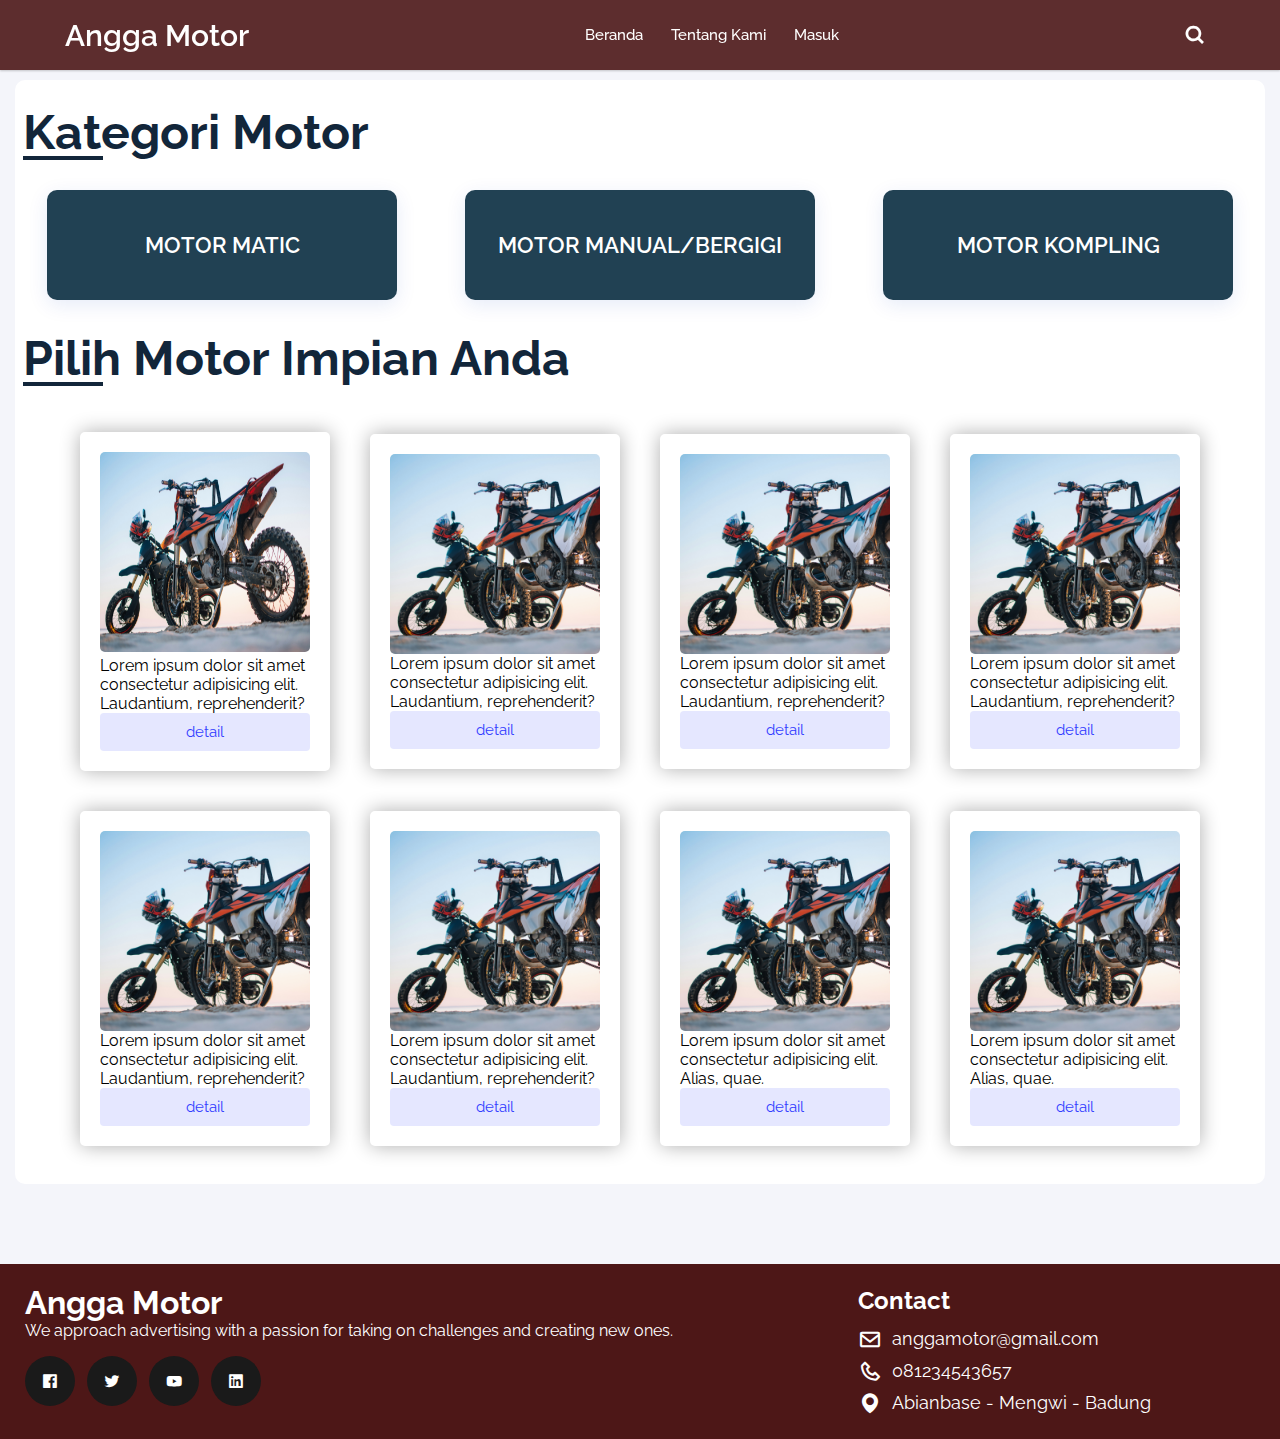
<file: index.html>
<!DOCTYPE html>
<html lang="en">
<head>
    <meta charset="UTF-8">
    <meta name="viewport" content="width=device-width, initial-scale=1.0">
    <title>Angga Motor</title>
    <!-- css style-->
    <link rel="stylesheet" href="./assets/css/style.css">
    <!-- style untuk responsive -->
     <link rel="stylesheet" href="./assets/css/responsive.css">
    <!-- boxicon untuk icon -->
    <link href='https://unpkg.com/boxicons@2.0.7/css/boxicons.min.css' rel='stylesheet'>
</head>
<body>
    <nav>
        <div class="navbar">
          <i class='bx bx-menu'></i>
          <div class="logo"><a href="#">Angga Motor</a></div>
          <div class="nav-links">
            <div class="sidebar-logo">
              <span class="logo-name">Angga Motor</span>
              <i class='bx bx-x' ></i>
            </div>
            <ul class="links">
              <li><a href="index.html">Beranda</a></li>
              <li><a href="tentangkami.html">Tentang Kami</a></li>
              <li><a href="login.html">Masuk</a></li>
            </ul>
          </div>
          <div class="search-box">
            <i class='bx bx-search'></i>
            <div class="input-box">
              <input type="text" placeholder="Cari.......">
            </div>
          </div>
        </div>
      </nav>
<!-- main product -->
      <main class="main-container">
        <div class="product-title">
            <h4>Kategori Motor</h4>
        </div>
        <div class="wrapper-category">
            <div class="box">
               <a class="text-face">
                  <span>Motor Matic</span>
               </a>
            </div>
            <div class="box">
               <div class="text-face">
                  <span>Motor Manual/Bergigi</span>
               </div>
            </div>
            <div class="box">
               <div class="text-face">
                  <span>Motor Kompling</span>
               </div>
            </div>
         </div>

         <div class="product-title">
            <h4>Pilih Motor Impian Anda</h4>
        </div>
            <div class="body-page">
                
                <div class='flex-box'>
                    <div class='card'>
                       <img class='img' src="./assets/images/1.jpg"></img>
                       <p class='title'>Lorem ipsum dolor sit amet consectetur adipisicing elit. Laudantium, reprehenderit?</p>
                       <a href='' class="detail-button">detail</a>
                    </div>
                    <div class='card'>
                       <div class='img' src="./assets/images/1.jpg"></div>
                       <p class='title'>Lorem ipsum dolor sit amet consectetur adipisicing elit. Laudantium, reprehenderit?</p>
                       <a href='' class="detail-button">detail</a>
                    </div>
                    <div class='card'>
                       <div class='img' src="./assets/images/1.jpg"></div>
                       <p class='title'>Lorem ipsum dolor sit amet consectetur adipisicing elit. Laudantium, reprehenderit?</p>
                       <a href='' class="detail-button">detail</a>
                    </div>
                    <div class='card'>
                       <div class='img' src="./assets/images/1.jpg"></div>
                       <p class='title'>Lorem ipsum dolor sit amet consectetur adipisicing elit. Laudantium, reprehenderit?</p>
                       <a href='' class="detail-button">detail</a>
                    </div>
                    <div class='card'>
                       <div class='img' src="./assets/images/1.jpg"></div>
                       <p class='title'>Lorem ipsum dolor sit amet consectetur adipisicing elit. Laudantium, reprehenderit?</p>
                       <a href='' class="detail-button">detail</a>
                    </div>
                    <div class='card'>
                       <div class='img' src="./assets/images/1.jpg"></div>
                       <p class='title'>Lorem ipsum dolor sit amet consectetur adipisicing elit. Laudantium, reprehenderit?</p>
                       <a href='' class="detail-button">detail</a>
                    </div>
                    <div class='card'>
                       <div class='img' src="./assets/images/1.jpg"></div>
                       <p class='title'>Lorem ipsum dolor sit amet consectetur adipisicing elit. Alias, quae.</p>
                       <a href='' class="detail-button">detail</a>
                    </div>
                    <div class='card'>
                       <div class='img' src="./assets/images/1.jpg"></div>
                       <p class='title'>Lorem ipsum dolor sit amet consectetur adipisicing elit. Alias, quae.</p>
                       <a href='' class="detail-button">detail</a>
                    </div>
                 </div>

                
            </div>
      </main>





<!-- footer -->
      <footer>
        <div class="footer-custom">
            <div class="footer-container">
                <div class="footer-section">
                    <div class="footer-content">
                        <div class="footer-about">
                            <div class="footer-logo">
                                <h1>Angga Motor</h1>
                            </div>
                            <p class="about-script">
                                We approach advertising with a passion for taking on challenges and creating new ones.
                            </p>
                        </div>
                        <ul class="social-content">
                            <li class="social-item">
                                <a href="#" target="_blank" class="   ">
                                    <i class='bx bxl-facebook-square'></i>
                                </a>
                            </li>
                            <li class="social-item">
                                <a href="#" target="_blank" class="">
                                    <i class='bx bxl-twitter'></i>
                                </a>
                            </li>
                            <li class="social-item">
                                <a href="#" target="_blank" class="">
                                    <i class='bx bxl-youtube'></i>
                                </a>
                            </li>
                            <li class="social-item">
                                <a href="#" target="_blank" class="">
                                    <i class='bx bxl-linkedin-square'></i>
                                </a>
                            </li>
                        </ul>
                    </div>
                    
                    <div class="footer-content">
                        <h4>Contact</h4>
                        <ul class="footer-contact">
                            <li class="femail">
                                <i class='bx bx-envelope'></i>
                                <span>anggamotor@gmail.com</span>
                            </li>
                            <li class="fphone">
                                <i class='bx bx-phone'></i>
                                <span>081234543657</span>
                            </li>
                             <li class="flocation">
                                <i class='bx bxs-map'></i>
                                <span>Abianbase - Mengwi - Badung</span>
                            </li>
                        </ul>
                    </div>
                </div>
            </div>
        </div>
    </footer>
    

      <script src="./assets/js/script.js"></script>
</body>
</html>
</file>
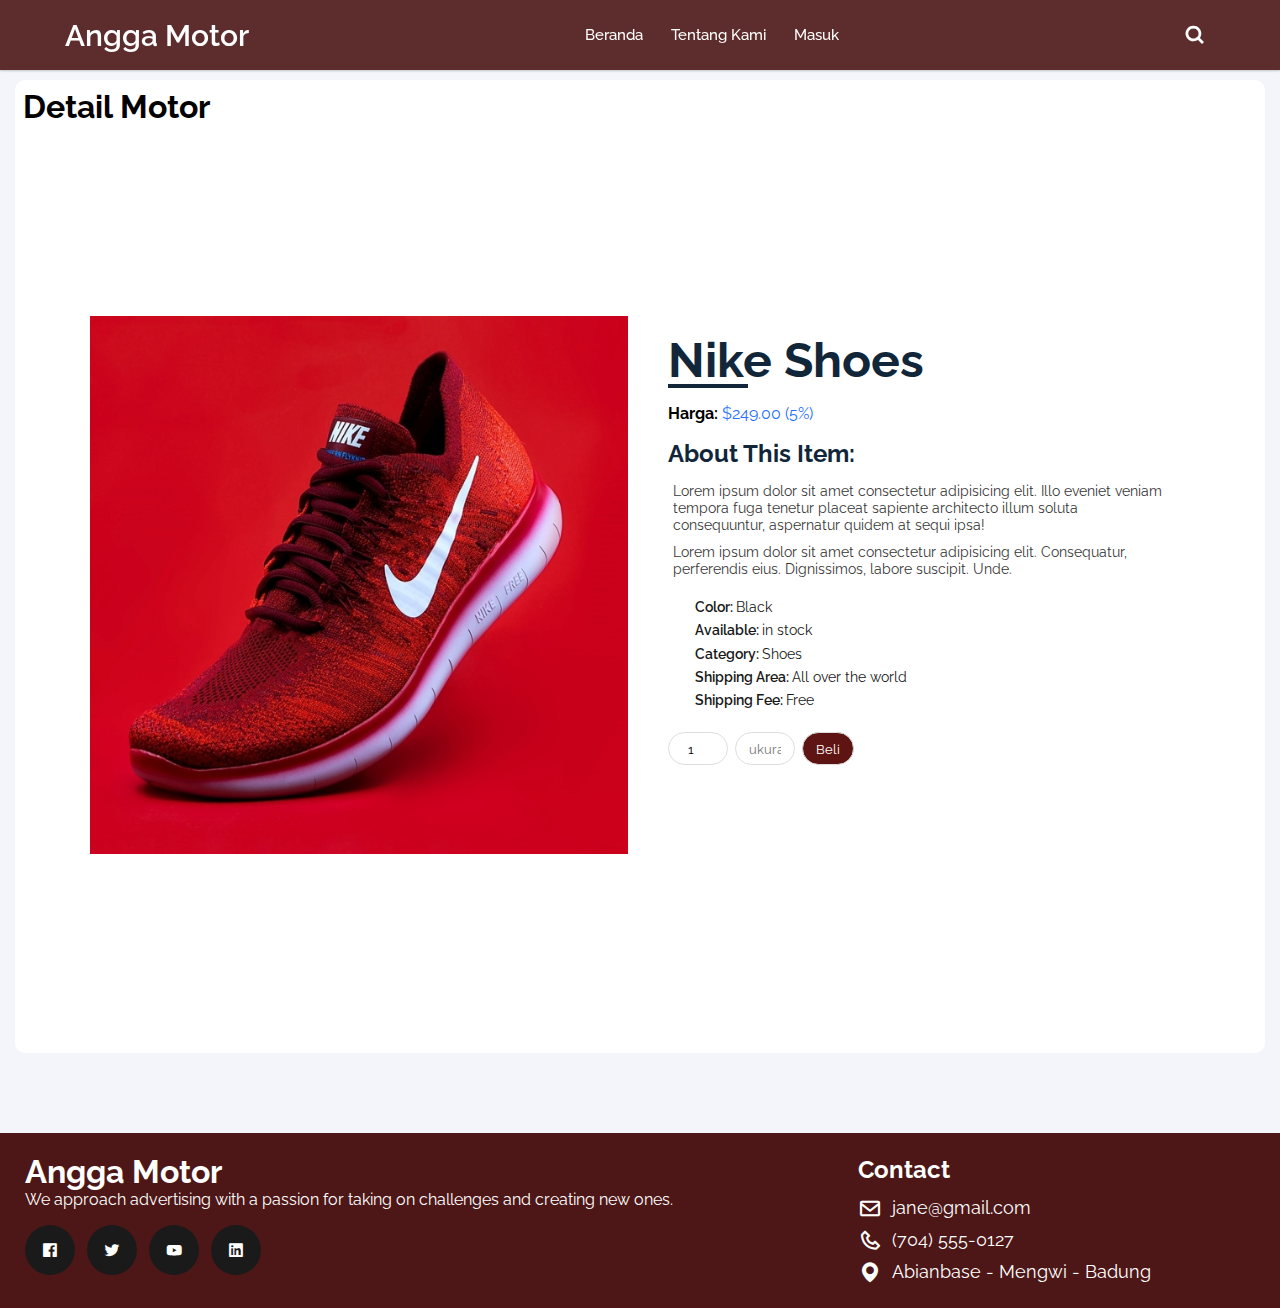
<file: detail.html>
<!DOCTYPE html>
<html lang="en">
<head>
    <meta charset="UTF-8">
    <meta name="viewport" content="width=device-width, initial-scale=1.0">
    <title>Angga Motor</title>
    <!-- css style-->
    <link rel="stylesheet" href="./assets/css/style.css">
    <!-- style untuk responsive -->
     <link rel="stylesheet" href="./assets/css/responsive.css">
    <!-- boxicon untuk icon -->
    <link href='https://unpkg.com/boxicons@2.0.7/css/boxicons.min.css' rel='stylesheet'>
</head>
<body>
    <nav>
        <div class="navbar">
          <i class='bx bx-menu'></i>
          <div class="logo"><a href="#">Angga Motor</a></div>
          <div class="nav-links">
            <div class="sidebar-logo">
              <span class="logo-name">Angga Motor</span>
              <i class='bx bx-x' ></i>
            </div>
            <ul class="links">
              <li><a href="main.html">Beranda</a></li>
              <li><a href="#">Tentang Kami</a></li>
              <li><a href="#">Masuk</a></li>
            </ul>
          </div>
          <div class="search-box">
            <i class='bx bx-search'></i>
            <div class="input-box">
              <input type="text" placeholder="Cari.......">
            </div>
          </div>
        </div>
      </nav>
<!-- main product -->
      <main class="main-container">
        <div class="tit2-title">
            <h1>Detail Motor</h1>
        </div>
        <div class="body-page">
            <div class = "card-wrapper">
                <div class = "card-content">
                  <!-- card left -->
                  <div class = "product-imgs">
                    <div class = "img-display">
                      <div class = "img-showcase">
                        <img src = "./assets/images/shoe_1.jpg" alt = "shoe image" class="product-image">
                        <img src = "./assets/images/shoe_2.jpg" alt = "shoe image" class="product-image">
                        <img src = "./assets/images/shoe_3.jpg" alt = "shoe image" class="product-image">
                        <img src = "./assets/images/shoe_4.jpg" alt = "shoe image" class="product-image">
                      </div>
                    </div>
                  </div>
                  <!-- card right -->
                  <div class = "product-content">
                    <h2 class = "product-title">nike shoes</h2>
                    <div class = "product-price">
                      <p class = "new-price">Harga: <span>$249.00 (5%)</span></p>
                    </div>
          
                    <div class = "product-detail">
                      <h2>about this item: </h2>
                      <p>Lorem ipsum dolor sit amet consectetur adipisicing elit. Illo eveniet veniam tempora fuga tenetur placeat sapiente architecto illum soluta consequuntur, aspernatur quidem at sequi ipsa!</p>
                      <p>Lorem ipsum dolor sit amet consectetur adipisicing elit. Consequatur, perferendis eius. Dignissimos, labore suscipit. Unde.</p>
                      <ul>
                        <li>Color: <span>Black</span></li>
                        <li>Available: <span>in stock</span></li>
                        <li>Category: <span>Shoes</span></li>
                        <li>Shipping Area: <span>All over the world</span></li>
                        <li>Shipping Fee: <span>Free</span></li>
                      </ul>
                    </div>
          
                    <div class = "purchase-info">
                      <input type = "number" min = "0" value = "1">
                      <input type = "text" placeholder="ukuran">
                      <button type = "button" class = "btn">
                        Beli<i class = "fas fa-shopping-cart"></i>
                      </button>
                     
                    </div>
                  </div>
                </div>
              </div>
          
        </div>
      </main>


<!-- footer -->
      <footer>
        <div class="footer-custom">
            <div class="footer-container">
                <div class="footer-section">
                    <div class="footer-content">
                        <div class="footer-about">
                            <div class="footer-logo">
                                <h1>Angga Motor</h1>
                            </div>
                            <p class="about-script">
                                We approach advertising with a passion for taking on challenges and creating new ones.
                            </p>
                        </div>
                        <ul class="social-content">
                            <li class="social-item">
                                <a href="#" target="_blank" class="   ">
                                    <i class='bx bxl-facebook-square'></i>
                                </a>
                            </li>
                            <li class="social-item">
                                <a href="#" target="_blank" class="">
                                    <i class='bx bxl-twitter'></i>
                                </a>
                            </li>
                            <li class="social-item">
                                <a href="#" target="_blank" class="">
                                    <i class='bx bxl-youtube'></i>
                                </a>
                            </li>
                            <li class="social-item">
                                <a href="#" target="_blank" class="">
                                    <i class='bx bxl-linkedin-square'></i>
                                </a>
                            </li>
                        </ul>
                    </div>
                    
                    <div class="footer-content">
                        <h4>Contact</h4>
                        <ul class="footer-contact">
                            <li class="femail">
                                <i class='bx bx-envelope'></i>
                                <span>jane@gmail.com</span>
                            </li>
                            <li class="fphone">
                                <i class='bx bx-phone'></i>
                                <span>(704) 555-0127</span>
                            </li>
                             <li class="flocation">
                                <i class='bx bxs-map'></i>
                                <span>Abianbase - Mengwi - Badung</span>
                            </li>
                        </ul>
                    </div>
                </div>
            </div>
        </div>
    </footer>
    

      <script src="./assets/js/script.js"></script>
</body>
</html>
</file>
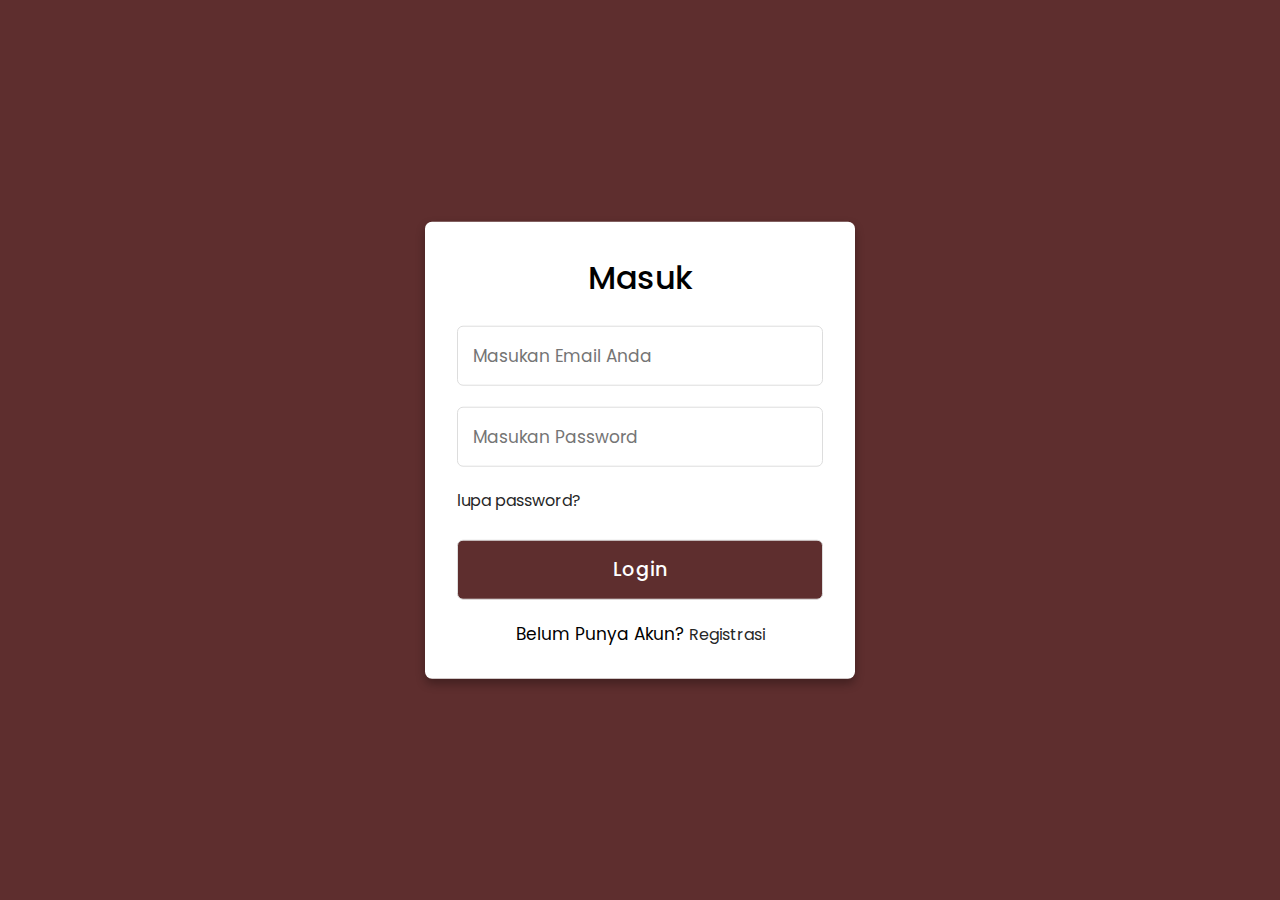
<file: login.html>
<!DOCTYPE html>
<html lang="en">
<head>
    <meta charset="UTF-8">
    <meta name="viewport" content="width=device-width, initial-scale=1.0">
    <title>Document</title>
    <link rel="stylesheet" href="./assets/css/login.css">
    <!-- link ke unicons -->
    <link rel="stylesheet" href="https://unicons.iconscout.com/release/v4.0.0/css/line.css" />
</head>
<body>  
    <div class="container">
        <input type="checkbox" id="check">
        <div class="login form">
          <header>Masuk</header>
          <form action="#">
            <input type="text" placeholder="Masukan Email Anda">
            <input type="password" placeholder="Masukan Password">
            <a href="#">lupa password?</a>
            <input type="button" class="button" value="Login">
          </form>
          <div class="signup">
            <span class="signup">Belum Punya Akun?
             <label for="check"><a href="registrasi.html">Registrasi</a></label>
            </span>
          </div>
        </div>
    </div>




    <script src="./assets/js/script.js"></script>
</body>
</html>
</file>
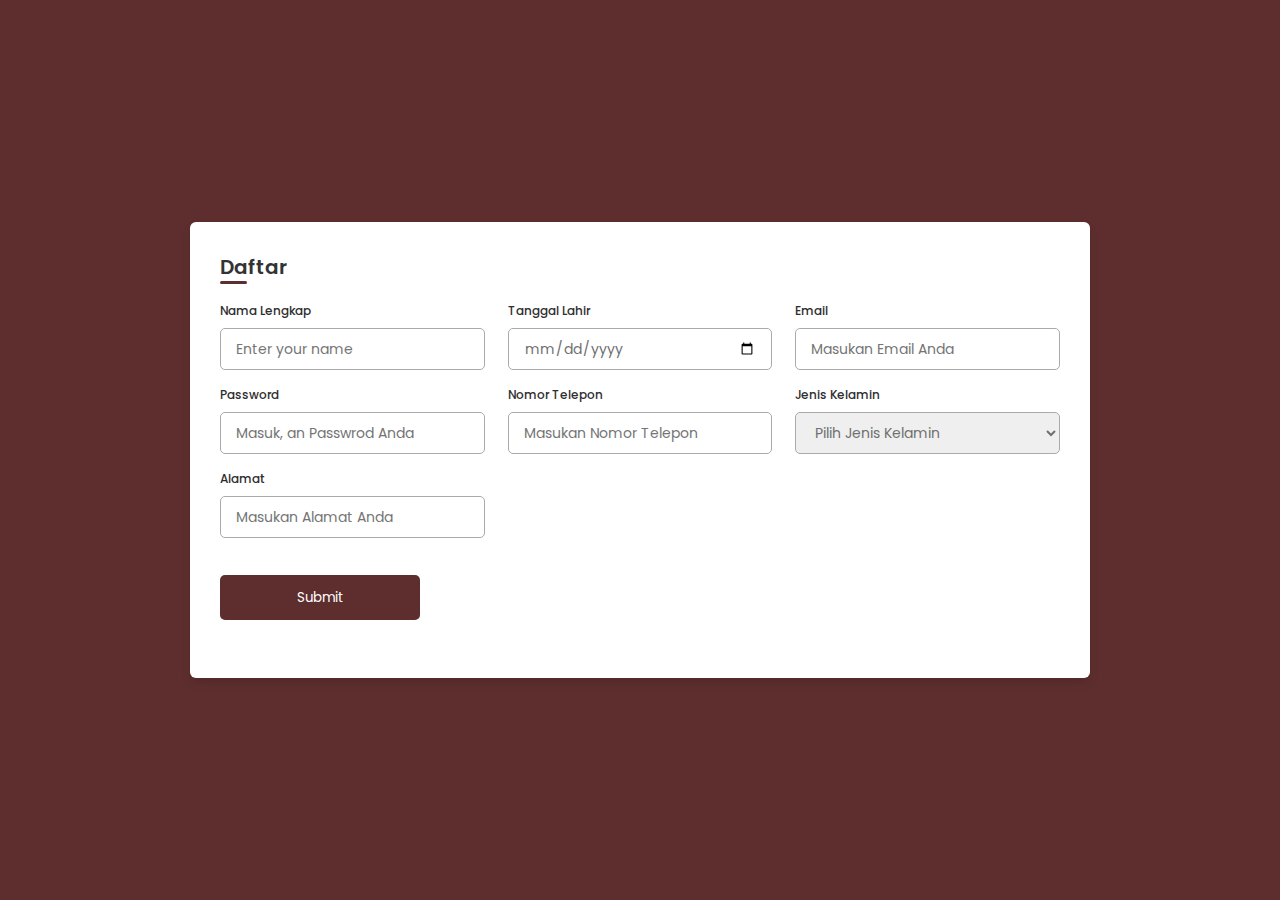
<file: registrasi.html>
<!DOCTYPE html>
<html lang="en">
<head>
    <meta charset="UTF-8">
    <meta name="viewport" content="width=device-width, initial-scale=1.0">
    <title>Document</title>
    <link rel="stylesheet" href="./assets/css/register.css">
    <!-- link ke unicons -->
    <link rel="stylesheet" href="https://unicons.iconscout.com/release/v4.0.0/css/line.css" />
</head>
<body>  
    <div class="container">
        <header>Daftar</header>
        <form action="#">
            <div class="form first">
                <div class="details ">
                    <div class="fields">
                        <div class="input-field">
                            <label>Nama Lengkap</label>
                            <input type="text" placeholder="Enter your name" required>
                        </div>

                        <div class="input-field">
                            <label>Tanggal Lahir</label>
                            <input type="date" placeholder="Enter birth date" required>
                        </div>

                        <div class="input-field">
                            <label>Email</label>
                            <input type="text" placeholder="Masukan Email Anda" required>
                        </div>
                        <div class="input-field">
                            <label>Password</label>
                            <input type="password" placeholder="Masuk, an Passwrod Anda" required>
                        </div>

                        <div class="input-field">
                            <label>Nomor Telepon</label>
                            <input type="number" placeholder="Masukan Nomor Telepon" required>
                        </div>

                        <div class="input-field">
                            <label>Jenis Kelamin</label>
                            <select required>
                                <option disabled selected>Pilih Jenis Kelamin</option>
                                <option>Pria</option>
                                <option>Wanita</option>
                            </select>
                        </div>

                        <div class="input-field">
                            <label>Alamat</label>
                            <input type="text" placeholder="Masukan Alamat Anda" required>
                        </div>
                    </div>
                </div>

                    <button class="nextBtn">
                        <span class="btnText">Submit</span>
                    </button>
                
            </div> 
                </div> 
            </div>
        </form>
    </div>
    





    <script src="./assets/js/script.js"></script>
</body>
</html>
</file>
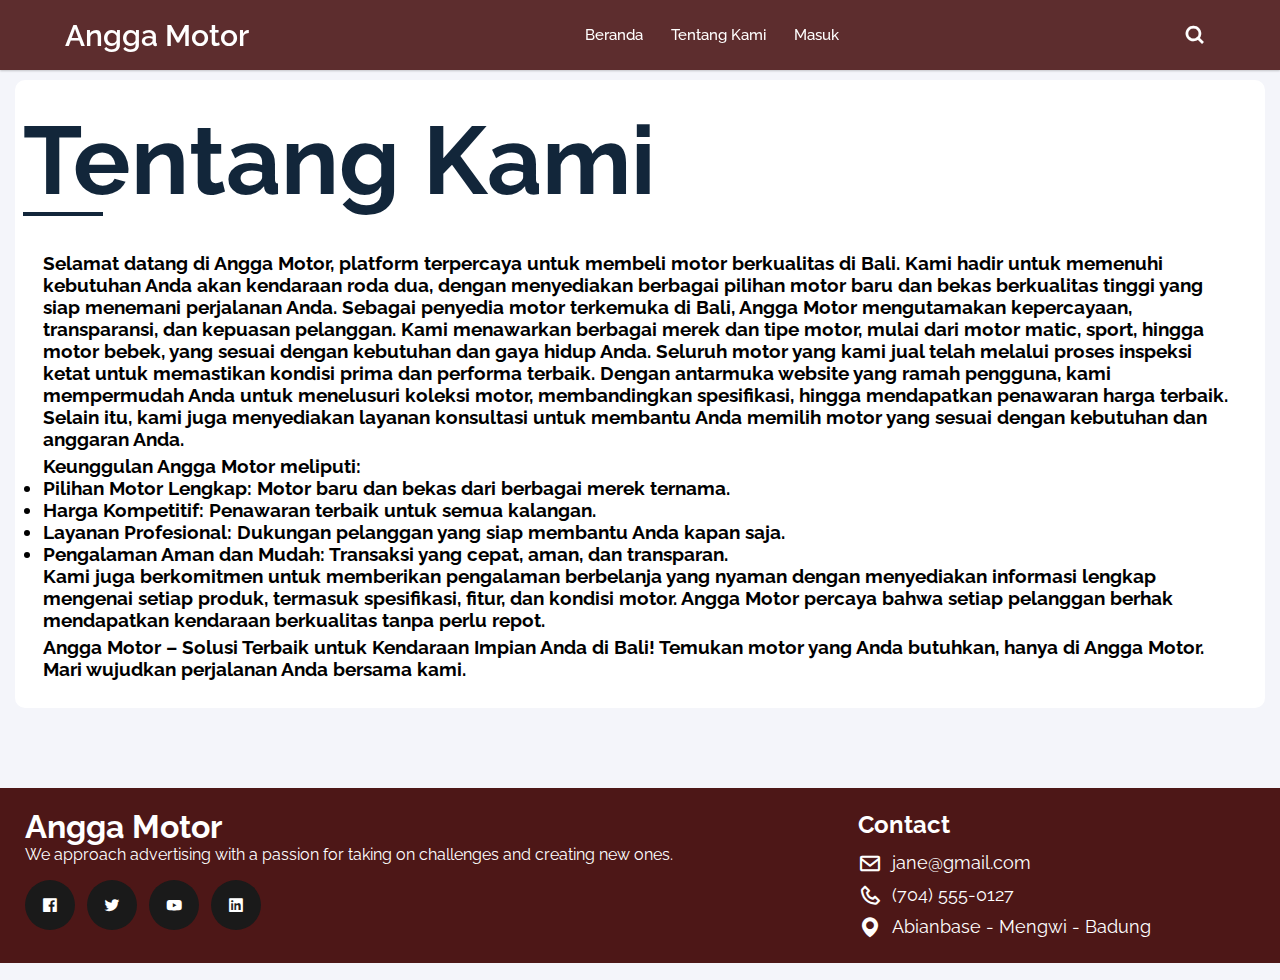
<file: tentangkami.html>
<!DOCTYPE html>
<html lang="en">
<head>
    <meta charset="UTF-8">
    <meta name="viewport" content="width=device-width, initial-scale=1.0">
    <title>Angga Motor</title>
    <!-- css style-->
    <link rel="stylesheet" href="./assets/css/style.css">
    <!-- style untuk responsive -->
     <link rel="stylesheet" href="./assets/css/responsive.css">
    <!-- boxicon untuk icon -->
    <link href='https://unpkg.com/boxicons@2.0.7/css/boxicons.min.css' rel='stylesheet'>
</head>
<body>
    <nav>
        <div class="navbar">
          <i class='bx bx-menu'></i>
          <div class="logo"><a href="#">Angga Motor</a></div>
          <div class="nav-links">
            <div class="sidebar-logo">
              <span class="logo-name">Angga Motor</span>
              <i class='bx bx-x' ></i>
            </div>
            <ul class="links">
              <li><a href="main.html">Beranda</a></li>
              <li><a href="#">Tentang Kami</a></li>
              <li><a href="#">Masuk</a></li>
            </ul>
          </div>
          <div class="search-box">
            <i class='bx bx-search'></i>
            <div class="input-box">
              <input type="text" placeholder="Cari.......">
            </div>
          </div>
        </div>
      </nav>
<!-- main product -->
      <main class="main-container">
        <div class="product-title">
            <h1>Tentang Kami</h1>
        </div>
            <div class="body-page">
                <div class="container-tentang">
                    <h3 class="tentangkami">Selamat datang di Angga Motor, platform terpercaya untuk membeli motor berkualitas di Bali. Kami hadir untuk memenuhi kebutuhan Anda akan kendaraan roda dua, dengan menyediakan berbagai pilihan motor baru dan bekas berkualitas tinggi yang siap menemani perjalanan Anda.
                        Sebagai penyedia motor terkemuka di Bali, Angga Motor mengutamakan kepercayaan, transparansi, dan kepuasan pelanggan. Kami menawarkan berbagai merek dan tipe motor, mulai dari motor matic, sport, hingga motor bebek, yang sesuai dengan kebutuhan dan gaya hidup Anda. Seluruh motor yang kami jual telah melalui proses inspeksi ketat untuk memastikan kondisi prima dan performa terbaik.
        
                        Dengan antarmuka website yang ramah pengguna, kami mempermudah Anda untuk menelusuri koleksi motor, membandingkan spesifikasi, hingga mendapatkan penawaran harga terbaik. Selain itu, kami juga menyediakan layanan konsultasi untuk membantu Anda memilih motor yang sesuai dengan kebutuhan dan anggaran Anda.
        
                        <ul class="container-list">
                            Keunggulan Angga Motor meliputi:
                            <li> Pilihan Motor Lengkap: Motor baru dan bekas dari berbagai merek ternama.</li>
                            <li> Harga Kompetitif: Penawaran terbaik untuk semua kalangan.</li>
                            <li> Layanan Profesional: Dukungan pelanggan yang siap membantu Anda kapan saja.</li>
                            <li> Pengalaman Aman dan Mudah: Transaksi yang cepat, aman, dan transparan.</li>
                            Kami juga berkomitmen untuk memberikan pengalaman berbelanja yang nyaman dengan menyediakan informasi lengkap mengenai setiap produk, termasuk spesifikasi, fitur, dan kondisi motor. Angga Motor percaya bahwa setiap pelanggan berhak mendapatkan kendaraan berkualitas tanpa perlu repot.
                        </ul>
        
                        Angga Motor – Solusi Terbaik untuk Kendaraan Impian Anda di Bali!
                        Temukan motor yang Anda butuhkan, hanya di Angga Motor. Mari wujudkan perjalanan Anda bersama kami.
                    </h3>
                </div>
            </div>
      </main>





<!-- footer -->
      <footer>
        <div class="footer-custom">
            <div class="footer-container">
                <div class="footer-section">
                    <div class="footer-content">
                        <div class="footer-about">
                            <div class="footer-logo">
                                <h1>Angga Motor</h1>
                            </div>
                            <p class="about-script">
                                We approach advertising with a passion for taking on challenges and creating new ones.
                            </p>
                        </div>
                        <ul class="social-content">
                            <li class="social-item">
                                <a href="#" target="_blank" class="   ">
                                    <i class='bx bxl-facebook-square'></i>
                                </a>
                            </li>
                            <li class="social-item">
                                <a href="#" target="_blank" class="">
                                    <i class='bx bxl-twitter'></i>
                                </a>
                            </li>
                            <li class="social-item">
                                <a href="#" target="_blank" class="">
                                    <i class='bx bxl-youtube'></i>
                                </a>
                            </li>
                            <li class="social-item">
                                <a href="#" target="_blank" class="">
                                    <i class='bx bxl-linkedin-square'></i>
                                </a>
                            </li>
                        </ul>
                    </div>
                    
                    <div class="footer-content">
                        <h4>Contact</h4>
                        <ul class="footer-contact">
                            <li class="femail">
                                <i class='bx bx-envelope'></i>
                                <span>jane@gmail.com</span>
                            </li>
                            <li class="fphone">
                                <i class='bx bx-phone'></i>
                                <span>(704) 555-0127</span>
                            </li>
                             <li class="flocation">
                                <i class='bx bxs-map'></i>
                                <span>Abianbase - Mengwi - Badung</span>
                            </li>
                        </ul>
                    </div>
                </div>
            </div>
        </div>
    </footer>
    

      <script src="./assets/js/script.js"></script>
</body>
</html>
</file>
<file: assets/css/style.css>
@import url('https://fonts.googleapis.com/css2?family=Poppins:wght@200;300;400;500;600;700&display=swap');
@import url('https://fonts.googleapis.com/css2?family=Raleway:ital,wght@0,100..900;1,100..900&family=Roboto:ital,wght@0,100..900;1,100..900&display=swap');
@import url('https://fonts.googleapis.com/css2?family=Open+Sans:wght@300;400;600;700;800&display=swap');
*{
  margin: 0;
  padding: 0;
  box-sizing: border-box;
  font-family: 'Raleway', sans-serif;
  text-decoration: none;
}
body{
  min-height: 100vh;
  background-color: #F4F5FA;

}
nav{
  position: fixed;
  top: 0;
  left: 0;
  width: 100%;
  height: 100%;
  height: 70px;
  background:rgba(77, 23, 23, 0.9);
  box-shadow: 0 1px 2px rgba(0, 0, 0, 0.2);
  z-index: 99;
}
nav .navbar{
  height: 100%;
  max-width: 1250px;
  width: 100%;
  display: flex;
  align-items: center;
  justify-content: space-between;
  margin: auto; 
  padding: 0 50px;
}
.navbar .logo a{
  font-size: 30px;
  color: #fff;
  text-decoration: none;
  font-weight: 600;
}
nav .navbar .nav-links{
  line-height: 70px;
  height: 100%;
}
nav .navbar .links{
  display: flex;
}
nav .navbar .links li{
  position: relative;
  display: flex;
  align-items: center;
  justify-content: space-between;
  list-style: none;
  padding: 0 14px;
}
nav .navbar .links li a{
  height: 100%;
  text-decoration: none;
  white-space: nowrap;
  color: #fff;
  font-size: 15px;
  font-weight: 500;
}
.links li:hover .htmlcss-arrow,
.links li:hover .js-arrow{
  transform: rotate(180deg);
  }
nav .navbar .links li .arrow{
  /* background: red; */
  height: 100%;
  width: 22px;
  line-height: 70px;
  text-align: center;
  display: inline-block;
  color: #fff;
  transition: all 0.3s ease;
}
nav .navbar .links li .sub-menu{
  position: absolute;
  top: 70px;
  left: 0;
  line-height: 40px;
  background:rgba(77, 23, 23, 0.9);
  box-shadow: 0 1px 2px rgba(0, 0, 0, 0.2);
  border-radius: 0 0 4px 4px;
  display: none;
  z-index: 2;
}
nav .navbar .links li:hover .htmlCss-sub-menu,
nav .navbar .links li:hover .js-sub-menu{
  display: block;
}
.navbar .links li .sub-menu li{
  padding: 0 22px;
  border-bottom: 1px solid rgba(255,255,255,0.1);
}
.navbar .links li .sub-menu a{
  color: #fff;
  font-size: 15px;
  font-weight: 500;
}

.navbar .search-box{
  position: relative;
   height: 40px;
  width: 40px;
}
.navbar .search-box i{
  position: absolute;
  height: 100%;
  width: 100%;
  line-height: 40px;
  text-align: center;
  font-size: 22px;
  color: #fff;
  font-weight: 600;
  cursor: pointer;
  transition: all 0.3s ease;
}
.navbar .search-box .input-box{
  position: absolute;
  right: calc(100% - 40px);
  top: 80px;
  height: 60px;
  width: 300px;
  background:rgb(43, 43, 43);
  border-radius: 6px;
  opacity: 0;
  pointer-events: none;
  transition: all 0.4s ease;
}
.navbar.showInput .search-box .input-box{
  top: 65px;
  opacity: 1;
  pointer-events: auto;
  background: rgba(77, 23, 23, 0.9);
}
.search-box .input-box::before{
  content: '';
  position: absolute;
  height: 20px;
  width: 20px;
  background: rgba(77, 23, 23, 0.9);
  right: 10px;
  top: -6px;
  transform: rotate(45deg);
}
.search-box .input-box input{
  position: absolute;
  top: 50%;
  left: 50%;
  border-radius: 4px;
  transform: translate(-50%, -50%);
  height: 35px;
  width: 280px;
  outline: none;
  padding: 0 15px;
  font-size: 16px;
  border: none;
}
.navbar .nav-links .sidebar-logo{
  display: none;
}
.navbar .bx-menu{
  display: none;
}


/* style page utama */
/* main container */
.main-container{
    max-width: 1250px;
    background-color:#fff;
    margin: 5rem auto;
    border-radius: 10px;
    padding: 8px;
}
/* body page */
.body-page{
  padding: 10px;
}


/* saya menggunakan flexbox */
.flex-box{
   display: flex;
   justify-content: center;
   align-items: center;
   flex-wrap: wrap;
}

.card{
   background: #FFF;
   width: 250px;
   margin: 20px;
   box-shadow: 0px 0px 20px rgba(3, 3, 3, 0.322);
   box-sizing: border-box;
   padding: 20px;
   border-radius: 5px;
}

.img{
   height: 200px;
   width: 100%;
   background: url('../images/1.jpg');
   border-radius: 5px;
   background-size: cover;
}

.detail-button{
   padding: 10px;
   width: 100%;
   display: block;
   text-align: center;
   background: #333EFF20;
   box-sizing: border-box;
   border-radius: 4px;
   color: #333eFF;
   text-decoration: none;
   font-size: 15px;
}
/* detail style  */
.card-wrapper{
    max-width: 1100px;
    margin: 0 auto;
}
.product-image{
    width: 100%;
    display: block;
}
.img-display{
    overflow: hidden;
}
.img-showcase{
    display: flex;
    width: 100%;
    transition: all 0.5s ease;
}
.img-showcase img{
    min-width: 100%;
}
.img-select{
    display: flex;
}
.img-item{
    margin: 0.3rem;
}
.img-item:nth-child(1),
.img-item:nth-child(2),
.img-item:nth-child(3){
    margin-right: 0;
}
.img-item:hover{
    opacity: 0.8;
}
.product-content{
    padding: 2rem 1rem;
}
.product-title{
    font-size: 3rem;
    text-transform: capitalize;
    font-weight: 700;
    position: relative;
    color: #12263a;
    margin: 1rem 0;
}
.product-title::after{
    content: "";
    position: absolute;
    left: 0;
    bottom: 0;
    height: 4px;
    width: 80px;
    background: #12263a;
}
.product-link{
    text-decoration: none;
    text-transform: uppercase;
    font-weight: 400;
    font-size: 0.9rem;
    display: inline-block;
    margin-bottom: 0.5rem;
    background: #256eff;
    color: #fff;
    padding: 0 0.3rem;
    transition: all 0.5s ease;
}
.product-link:hover{
    opacity: 0.9;
}
.product-rating{
    color: #ffc107;
}
.product-rating span{
    font-weight: 600;
    color: #252525;
}
.product-price{
    margin: 1rem 0;
    font-size: 1rem;
    font-weight: 700;
}
.product-price span{
    font-weight: 400;
}
.last-price span{
    color: #f64749;
    text-decoration: line-through;
}
.new-price span{
    color: #256eff;
}
.product-detail h2{
    text-transform: capitalize;
    color: #12263a;
    padding-bottom: 0.6rem;
}
.product-detail p{
    font-size: 0.9rem;
    padding: 0.3rem;
    opacity: 0.8;
}
.product-detail ul{
    margin: 1rem 0;
    font-size: 0.9rem;
}
.product-detail ul li{
    margin: 0;
    list-style: none;
    
    background-size: 18px;
    padding-left: 1.7rem;
    margin: 0.4rem 0;
    font-weight: 600;
    opacity: 0.9;
}
.product-detail ul li span{
    font-weight: 400;
}
.purchase-info{
    margin: 1.5rem 0;
}
.purchase-info input,
.purchase-info .btn{
    border: 1.5px solid #ddd;
    border-radius: 25px;
    text-align: center;
    padding: 0.45rem 0.8rem;
    outline: 0;
    margin-right: 0.2rem;
    margin-bottom: 1rem;
}
.purchase-info input{
    width: 60px;
}
.purchase-info .btn{
    cursor: pointer;
    color: #fff;
}
.purchase-info .btn:first-of-type{
    background: #256eff;
}
.purchase-info .btn:last-of-type{
    background:rgb(95, 20, 20);
}
.purchase-info .btn:hover{
    opacity: 0.9;
}

@media screen and (min-width: 992px){
    .card-content{
        display: grid;
        grid-template-columns: repeat(2, 1fr);
        grid-gap: 1.5rem;
    }
    .card-wrapper{
        height: 100vh;
        display: flex;
        justify-content: center;
        align-items: center;
    }
    .product-imgs{
        display: flex;
        flex-direction: column;
        justify-content: center;
    }
    .product-content{
        padding-top: 0;
    }
}









 /* kategori style */
 .wrapper-category{
  display: grid;
  margin: 30px auto;
  grid-gap: 20px;
  grid-template-columns: repeat(auto-fit, minmax(350px, 1fr));
 
}
@media (max-width: 700px) {
  .wrapper-category{
    margin: 20px auto;
  }
}
.wrapper-category .box{
  width: 350px;
  margin: 0 auto;
  position: relative;
  perspective: 1000px;
}
.wrapper-category .box .text-face{
  background: #214153;
  color: #ffffff;
  height: 110px;
  width: 100%;
  display: flex;
  flex-direction: column;
  justify-content: center;
  box-shadow: 0px 5px 20px 0px rgba(6, 62, 182, 0.1);
  transition: all 0.5s ease;
  cursor:pointer;
  text-align: center;
  border-radius: 10px;
}
.box .text-face .icon{
  height: 80px;
}
.box .text-face .icon i{
  font-size: 65px;
}
.box .text-face span{
  font-size: 22px;
  font-weight: 600;
  text-transform: uppercase;
}
.box .text-face:hover{
  background-color: #0e1b22d5 ;
}
 
.container-tentang{
  padding:10px;
  font-weight: 100;
}
.container-list{
  margin-top: 5px;
  margin-bottom: 5px;
}
/* footer style */
footer {
    position: relative;
    right: 0;
    bottom: 0;
    left: 0;
    text-decoration: none;
    color: #ffff;
}

.footer-custom {
    padding: 20px 0;
    background-color:rgb(77, 23, 23);
}

.footer-container {
    max-width: 1300px;
    margin: 0 auto;
    padding: 0 15px;
}

.footer-section {
    display: grid;
    grid-template-columns: 1fr;
}

.footer-content {
    padding: 0 10px;
}

.footer-about {
    margin-bottom: 1rem;
}
.footer-about .about-script{
    color:#ffff;
}
.footer-about .footer-logo{
    color: #fff;
}
.social-item {
    display: inline-block;
}

.social-item:not(:last-child) {
    margin-right: .5rem;
}

.social-item a {
    width: 50px;
    height: 50px;
    color: #FFF;
    border-radius: 100%;
    font-size: 18px;
    display: flex;
    justify-content: center;
    align-items: center;
    background-color: #1a1a1a;
}

footer h4 {
    position: relative;
    line-height: 1;
    padding-bottom: 5px;
    font-size: 24px;
    margin: 5px 0 5px 0;
    color: #FFF;
}


.footer-nav li a {
    color: #FFF;
    line-height: 2rem;
    font-size: 18px;
}

.footer-contact li {
    display: flex;
    align-items: start;
    line-height: 2rem;
    font-weight: 400;
}

.footer-contact li i {
    margin-top: 5px;
    font-size: 24px;
    color: #FFF;
    margin-right: 10px;
}

.footer-contact li span {
    font-size: 18px;
}

.footer-copyright {
    background-color: #1a1a1a;
}

.copyright {
    padding: 1rem 0;
    text-align: center;
}

/* Responsive footer */

@media (min-width:992px) {

    .footer-section {
        grid-template-columns: 2fr 1fr ;
    }
}
</file>
<file: assets/css/responsive.css>
/* responsive navbar */
@media (max-width:920px) {
  nav .navbar{
    max-width: 100%;
    padding: 0 25px;
  }
  nav .navbar .logo a{
    font-size: 27px;
  }
  nav .navbar .links li{
    padding: 0 10px;
    white-space: nowrap;
  }
  nav .navbar .links li a{
    font-size: 15px;
  }
}
@media (max-width:800px){
  
  .navbar .bx-menu{
    display: block;
  }
  nav .navbar .nav-links{
    position: fixed;
    top: 0;
    left: -100%;
    display: block;
    max-width: 270px;
    width: 100%;
    background:  rgb(77, 23, 23);
    line-height: 40px;
    padding: 20px;
    box-shadow: 0 5px 10px rgba(0, 0, 0, 0.2);
    transition: all 0.5s ease;
    z-index: 1000;
  }
  .navbar .nav-links .sidebar-logo{
    display: flex;
    align-items: center;
    justify-content: space-between;
  }
  .sidebar-logo .logo-name{
    font-size: 25px;
    color: #fff;
  }
    .sidebar-logo  i,
    .navbar .bx-menu{
      font-size: 25px;
      color: #fff;
    }
  nav .navbar .links{
    display: block;
    margin-top: 20px;
  }
  nav .navbar .links li .arrow{
    line-height: 40px;
  }
nav .navbar .links li{
    display: block;
  }
nav .navbar .links li .sub-menu{
  position: relative;
  top: 0;
  box-shadow: none;
  display: none;
}
nav .navbar .links li .sub-menu li{
  border-bottom: none;
}
.navbar .links li .sub-menu .more-sub-menu{
  display: none;
  position: relative;
  left: 0;
}
.navbar .links li .sub-menu .more-sub-menu li{
  display: flex;
  align-items: center;
  justify-content: space-between;
}
.links li:hover .htmlcss-arrow,
.links li:hover .js-arrow{
  transform: rotate(0deg);
  }
  .navbar .links li .sub-menu .more-sub-menu{
    display: none;
  }
  .navbar .links li .sub-menu .more span{
    /* background: red; */
    display: flex;
    align-items: center;
    /* justify-content: space-between; */
  }
  .links li .sub-menu .more:hover .more-sub-menu{
    display: none;
  }
  nav .navbar .links li:hover .htmlCss-sub-menu,
  nav .navbar .links li:hover .js-sub-menu{
    display: none;
  }
.navbar .nav-links.show1 .links .htmlCss-sub-menu,
  .navbar .nav-links.show3 .links .js-sub-menu,
  .navbar .nav-links.show2 .links .more .more-sub-menu{
      display: block;
    }
    .navbar .nav-links.show1 .links .htmlcss-arrow,
    .navbar .nav-links.show3 .links .js-arrow{
        transform: rotate(180deg);
}
    .navbar .nav-links.show2 .links .more-arrow{
      transform: rotate(90deg);
    }
}
@media (max-width:370px){
  nav .navbar .nav-links{
  max-width: 100%;
} 
}
</file>
<file: assets/css/login.css>
/* Import Google font - Poppins */
@import url('https://fonts.googleapis.com/css2?family=Poppins:wght@200;300;400;500;600;700&display=swap');
*{
  margin: 0;
  padding: 0;
  box-sizing: border-box;
  font-family: 'Poppins', sans-serif;
}
body{
  min-height: 100vh;
  width: 100%;
  background: rgba(77, 23, 23, 0.9);
}
.container{
  position: absolute;
  top: 50%;
  left: 50%;
  transform: translate(-50%,-50%);
  max-width: 430px;
  width: 100%;
  background: #fff;
  border-radius: 7px;
  box-shadow: 0 5px 10px rgba(0,0,0,0.3);
}
.container .registration{
  display: none;
}
#check:checked ~ .registration{
  display: block;
}
#check:checked ~ .login{
  display: none;
}
#check{
  display: none;
}
.container .form{
  padding: 2rem;
}
.form header{
  font-size: 2rem;
  font-weight: 500;
  text-align: center;
  margin-bottom: 1.5rem;
}
 .form input{
   height: 60px;
   width: 100%;
   padding: 0 15px;
   font-size: 17px;
   margin-bottom: 1.3rem;
   border: 1px solid #ddd;
   border-radius: 6px;
   outline: none;
 }
 .form input:focus{
   box-shadow: 0 1px 0 rgba(0,0,0,0.2);
 }
.form a{
  font-size: 16px;
  color:rgb(38, 39, 39);
  text-decoration: none;
}
.form a:hover{
  text-decoration: underline;
}
.form input.button{
  color: #fff;
  background: rgba(77, 23, 23, 0.9);
  font-size: 1.2rem;
  font-weight: 500;
  letter-spacing: 1px;
  margin-top: 1.7rem;
  cursor: pointer;
  transition: 0.4s;
}
.form input.button:hover{
  background: rgba(77, 23, 23, 0.9);
}
.signup{
  font-size: 17px;
  text-align: center;
}
.signup label{
  color: rgba(77, 23, 23, 0.9);
  cursor: pointer;
}
.signup label:hover{
  text-decoration: underline;
}
</file>
<file: assets/css/register.css>
/* ===== Google Font Import - Poppins ===== */
@import url('https://fonts.googleapis.com/css2?family=Poppins:wght@200;300;400;500;600&display=swap');
*{
    margin: 0;
    padding: 0;
    box-sizing: border-box;
    font-family: 'Poppins', sans-serif;
}
body{
    min-height: 100vh;
    display: flex;
    align-items: center;
    justify-content: center;
    background: rgba(77, 23, 23, 0.9);
}
.container{
    position: relative;
    max-width: 900px;
    width: 100%;
    border-radius: 6px;
    padding: 30px;
    margin: 0 15px;
    background-color: #fff;
    box-shadow: 0 5px 10px rgba(0,0,0,0.1);
}
.container header{
    position: relative;
    font-size: 20px;
    font-weight: 600;
    color: #333;
}
.container header::before{
    content: "";
    position: absolute;
    left: 0;
    bottom: -2px;
    height: 3px;
    width: 27px;
    border-radius: 8px;
    background-color: rgba(77, 23, 23, 0.9);
}
.container form{
    position: relative;
    margin-top: 16px;
    min-height: 350px;
    background-color: #fff;
    overflow: hidden;
}
.container form .form{
    position: absolute;
    background-color: #fff;
    transition: 0.3s ease;
}

.container form .title{
    display: block;
    margin-bottom: 8px;
    font-size: 16px;
    font-weight: 500;
    margin: 6px 0;
    color: #333;
}
.container form .fields{
    display: flex;
    align-items: center;
    justify-content: space-between;
    flex-wrap: wrap;
}
form .fields .input-field{
    display: flex;
    width: calc(100% / 3 - 15px);
    flex-direction: column;
    margin: 4px 0;
}
.input-field label{
    font-size: 12px;
    font-weight: 500;
    color: #2e2e2e;
}
.input-field input, select{
    outline: none;
    font-size: 14px;
    font-weight: 400;
    color: #333;
    border-radius: 5px;
    border: 1px solid #aaa;
    padding: 0 15px;
    height: 42px;
    margin: 8px 0;
}
.input-field input :focus,
.input-field select:focus{
    box-shadow: 0 3px 6px rgba(0,0,0,0.13);
}
.input-field select,
.input-field input[type="date"]{
    color: #707070;
}
.input-field input[type="date"]:valid{
    color: #333;
}
.container form button, .backBtn{
    display: flex;
    align-items: center;
    justify-content: center;
    height: 45px;
    max-width: 200px;
    width: 100%;
    border: none;
    outline: none;
    color: #fff;
    border-radius: 5px;
    margin: 25px 0;
    background-color: rgba(77, 23, 23, 0.9);
    transition: all 0.3s linear;
    cursor: pointer;
}

@media (max-width: 750px) {
    .container form{
        overflow-y: scroll;
    }
    .container form::-webkit-scrollbar{
       display: none;
    }
    form .fields .input-field{
        width: calc(100% / 2 - 15px);
    }
}

@media (max-width: 550px) {
    form .fields .input-field{
        width: 100%;
    }
}
</file>
